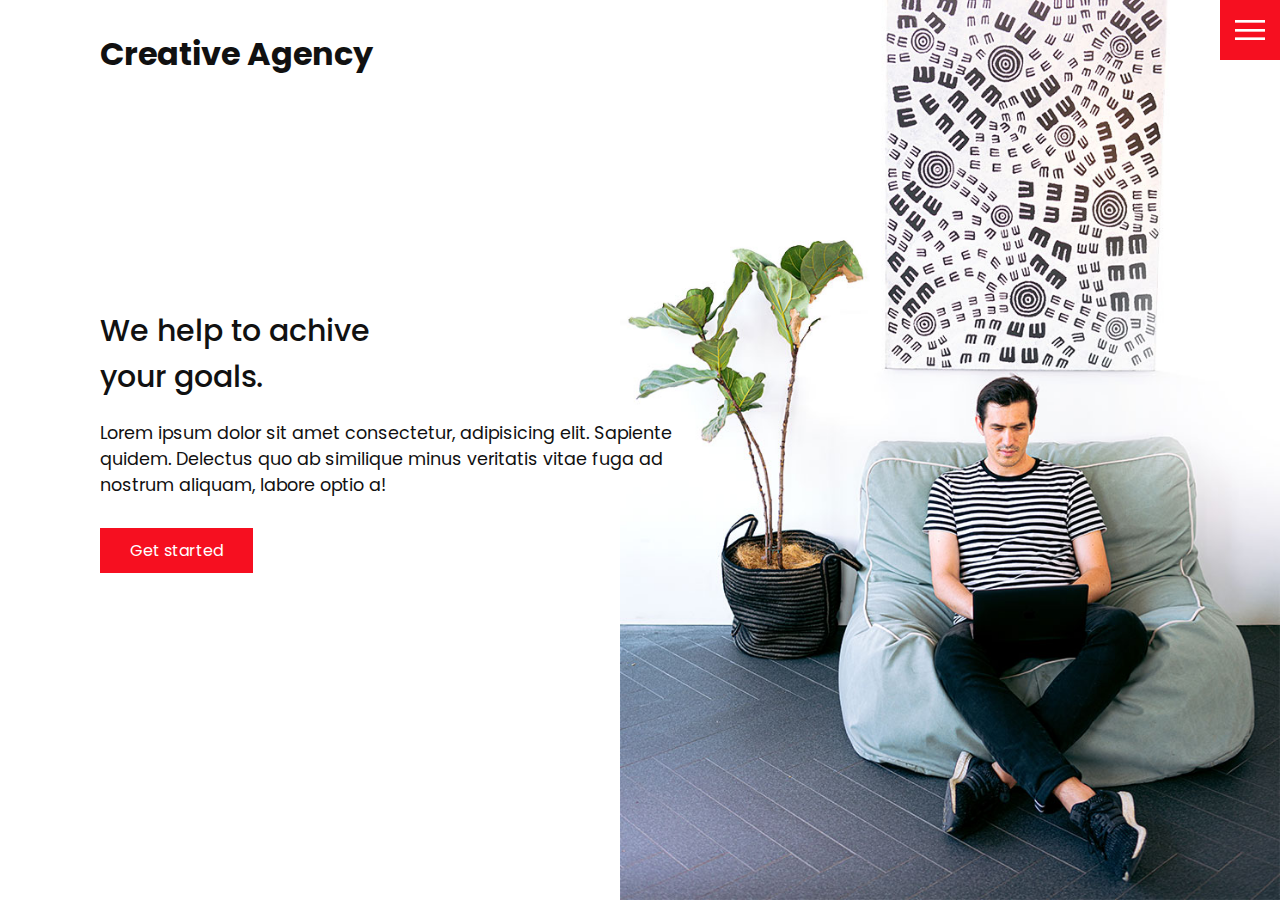
<file: Agency-website/index.html>
<!DOCTYPE html>
<html lang="en">
<head>
    <meta charset="UTF-8">
    <meta http-equiv="X-UA-Compatible" content="IE=edge">
    <meta name="viewport" content="width=device-width, initial-scale=1.0">
    <link rel="stylesheet" href="css/style.css">
    <title>Creative Agency</title>
</head>
<body>
    <header>
        <div class="logo">Creative Agency</div>
        <div class="toggle "></div>
        <div class="navigation ">
           <ul>
            <li><a href="index.html">Home</a></li>
            <li><a href="services.html">Services</a></li>
            <li><a href="work.html">Work</a></li>
            <li><a href="contact.html">Contact</a></li>
           </ul> 
           <div class="social-bar">
               <ul>
                   <li>
                       <a href="https://facebook.com">
                          <img src="images/facebook.png" target="_blank" alt="facebook">
                       </a>
                   </li>
                   <li>
                    <a href="https://twitter.com">
                       <img src="images/twitter.png" target="_blank" alt="facebook">
                    </a>
                </li>
                <li>
                    <a href="https://instagram.com">
                       <img src="images/instagram.png" target="_blank" alt="facebook">
                    </a>
                </li>
               </ul>
               <a href="mailto:you@email.com" class="email-icon">
                   <img src="images/email.png" alt="email">
               </a>
           </div>
        </div> 
    </header>
    <section class="home">
        <img src="images/home-img.jpg" class="home-img" alt="">
        <div class="home-content">
            <h1>We help to achive <br>your goals.</h1>
            <p>Lorem ipsum dolor sit amet consectetur, adipisicing elit. Sapiente quidem. Delectus quo ab similique minus veritatis vitae fuga ad nostrum aliquam, labore optio a!</p>
            <a href="contact.html" class="btn">Get started</a>
        </div>
    </section>
    <footer>
        
    </footer>
    <script src="js/script.js"></script>
</body>
</html>
</file>
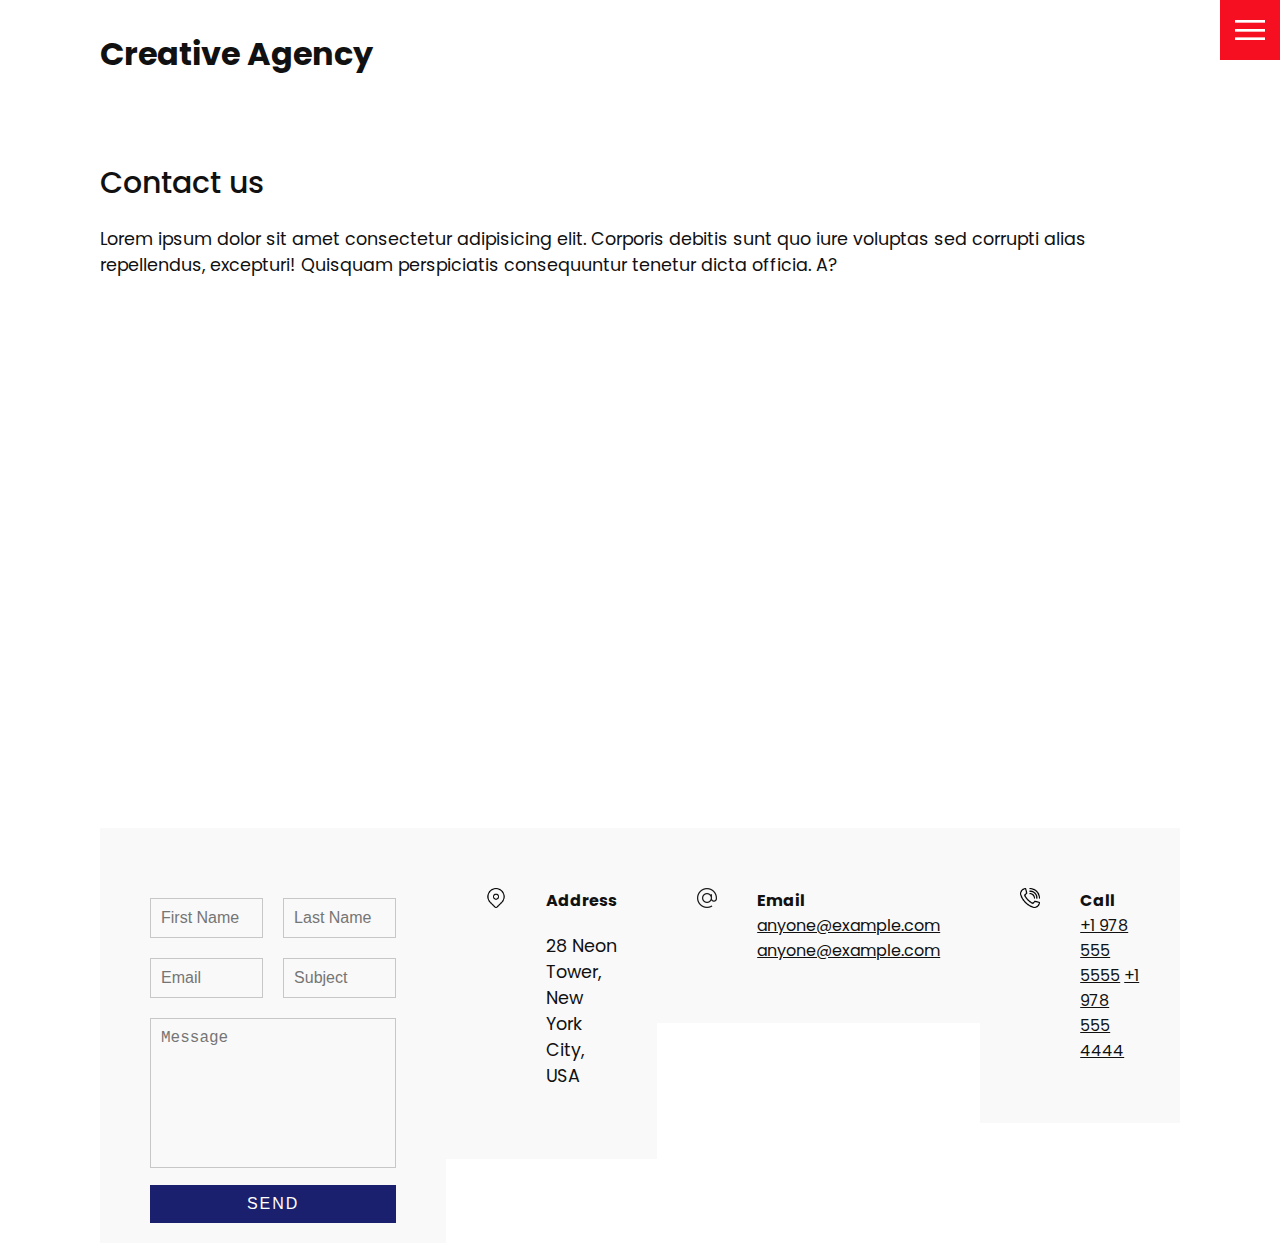
<file: Agency-website/contact.html>
<!DOCTYPE html>
<html lang="en">
<head>
    <meta charset="UTF-8">
    <meta http-equiv="X-UA-Compatible" content="IE=edge">
    <meta name="viewport" content="width=device-width, initial-scale=1.0">
    <link rel="stylesheet" href="css/style.css">
    <title>Creative Agency</title>
</head>
<body>
    <header>
        <div class="logo">Creative Agency</div>
        <div class="toggle "></div>
        <div class="navigation ">
           <ul>
            <li><a href="index.html">Home</a></li>
            <li><a href="services.html">Services</a></li>
            <li><a href="work.html">Work</a></li>
            <li><a href="contact.html">Contact</a></li>
           </ul> 
           <div class="social-bar">
               <ul>
                   <li>
                       <a href="https://facebook.com">
                          <img src="images/facebook.png" target="_blank" alt="facebook">
                       </a>
                   </li>
                   <li>
                    <a href="https://twitter.com">
                       <img src="images/twitter.png" target="_blank" alt="facebook">
                    </a>
                </li>
                <li>
                    <a href="https://instagram.com">
                       <img src="images/instagram.png" target="_blank" alt="facebook">
                    </a>
                </li>
               </ul>
               <a href="mailto:you@email.com" class="email-icon">
                   <img src="images/email.png" alt="email">
               </a>
           </div>
        </div> 
        
    </header>

    <section>
        <div class="title">
            <h1>Contact us</h1>
            <p>Lorem ipsum dolor sit amet consectetur adipisicing elit. Corporis debitis sunt quo iure voluptas sed corrupti alias repellendus, excepturi! Quisquam perspiciatis consequuntur tenetur dicta officia. A?</p>
        </div>
        <div class="contact">
            <div class="contact-form">
                <form>
                    <div class="row">
                        <div class="input50">
                            <input type="text" placeholder="First Name"/>
                        </div>
                        <div class="input50">
                            <input type="text" placeholder="Last Name"/>
                        </div>
                    </div>
                    <div class="row">
                        <div class="input50">
                            <input type="text" placeholder="Email"/>
                        </div>
                        <div class="input50">
                            <input type="text" placeholder="Subject"/>
                        </div>
                    </div>
                    <div class="row">
                        <div class="input100">
                            <textarea placeholder="Message "></textarea>
                        </div>
                    </div>
                    <div class="row">
                        <div class="input100">
                            <input type="submit" value="Send">
                        </div>
                    </div>
                </form>
            </div>

            <div class="contact-info">
                <div class="info-box">
                    <img src="images/address.png" class="contact-icon" alt="">
                    <div class="details">
                        <h4>Address</h4>
                        <p>28 Neon Tower, New York City, USA</p>
                    </div>
                </div>
            </div>
            <div class="contact-info">
                <div class="info-box">
                    <img src="images/email.png" class="contact-icon" alt="">
                    <div class="details">
                        <h4>Email</h4>
                        <a href="mailto:anyone@example.com">anyone@example.com</a>
                        <a href="mailto:anyone@example.com">anyone@example.com</a>
                    </div>
                </div>
            </div>
            <div class="contact-info">
                <div class="info-box">
                    <img src="images/call.png" class="contact-icon" alt="">
                    <div class="details">
                        <h4>Call</h4>
                        <a href="tel:+19785555555">+1 978 555 5555</a>
                        <a href="tel:+19784444444">+1 978 555 4444</a>
                    </div>
                </div>
            </div>
        </div>
    </section> 
    
    <script src="js/script.js"></script>

</body>
</file>
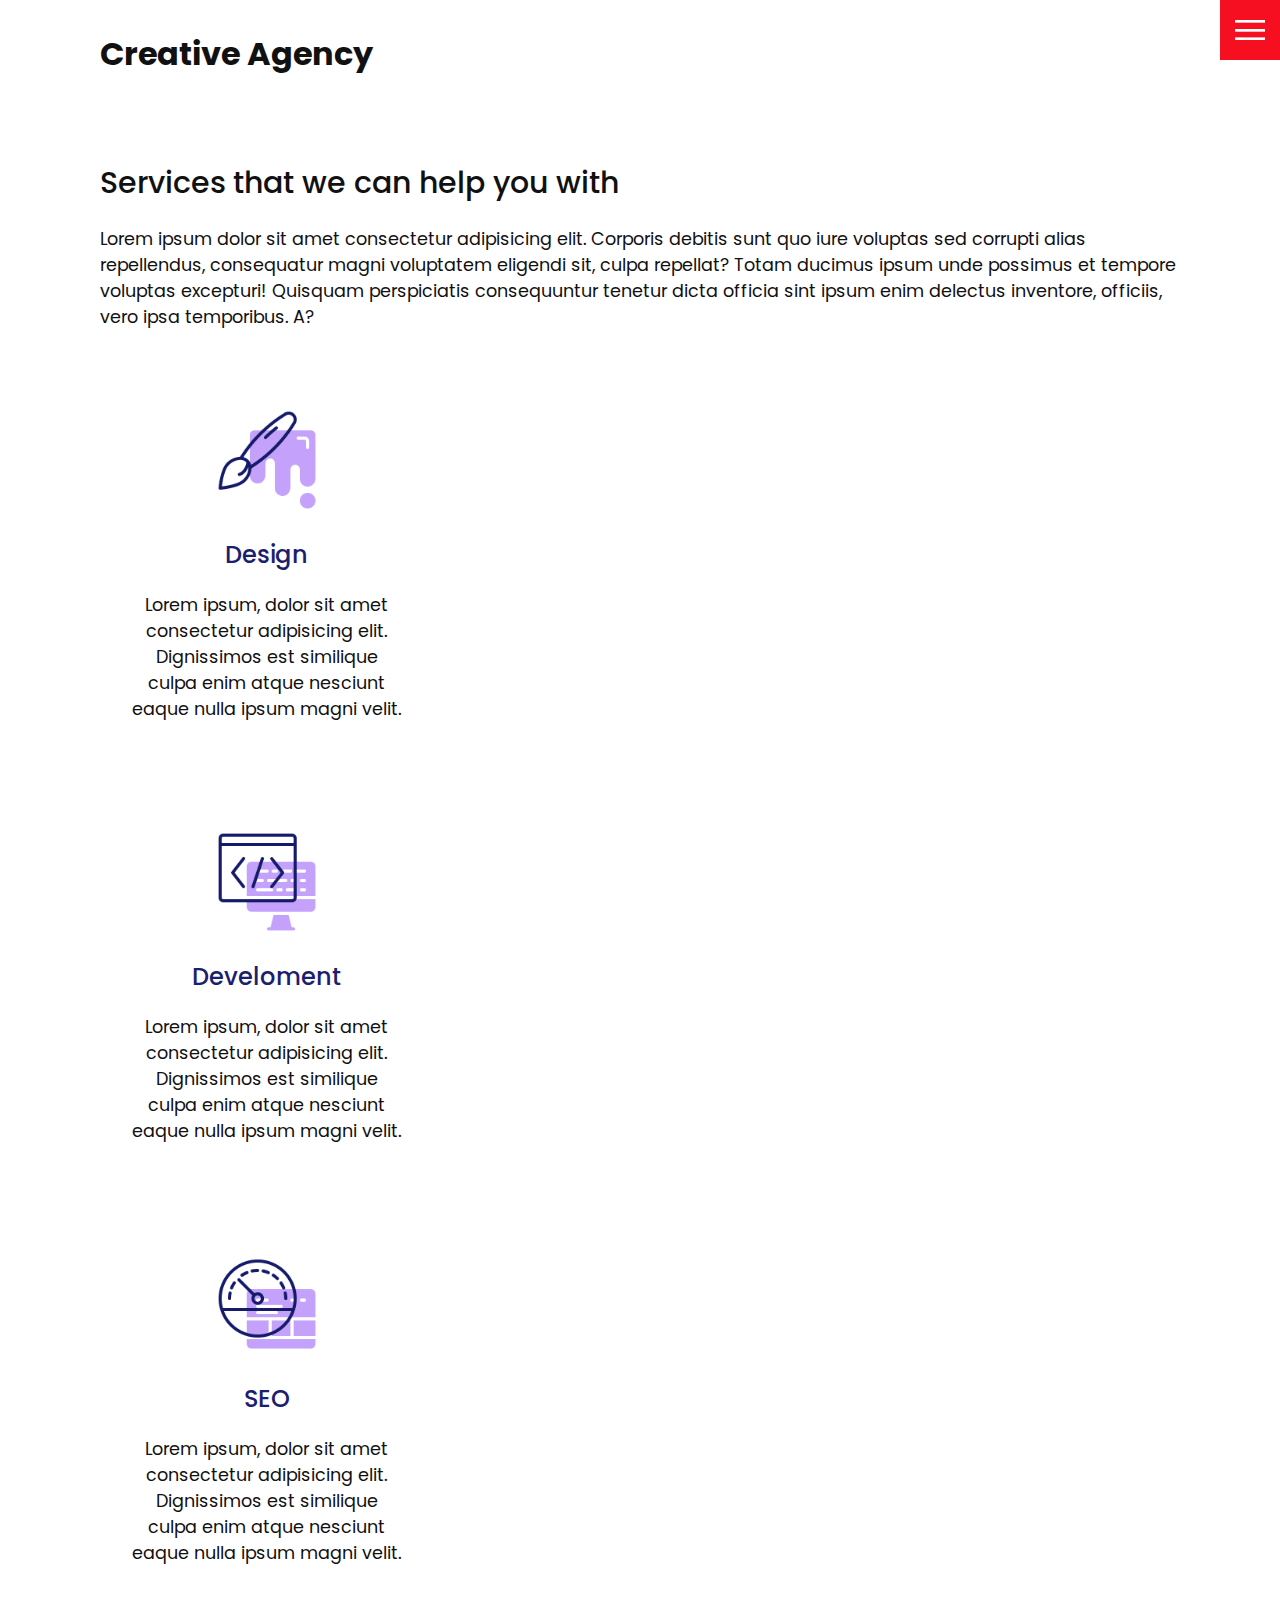
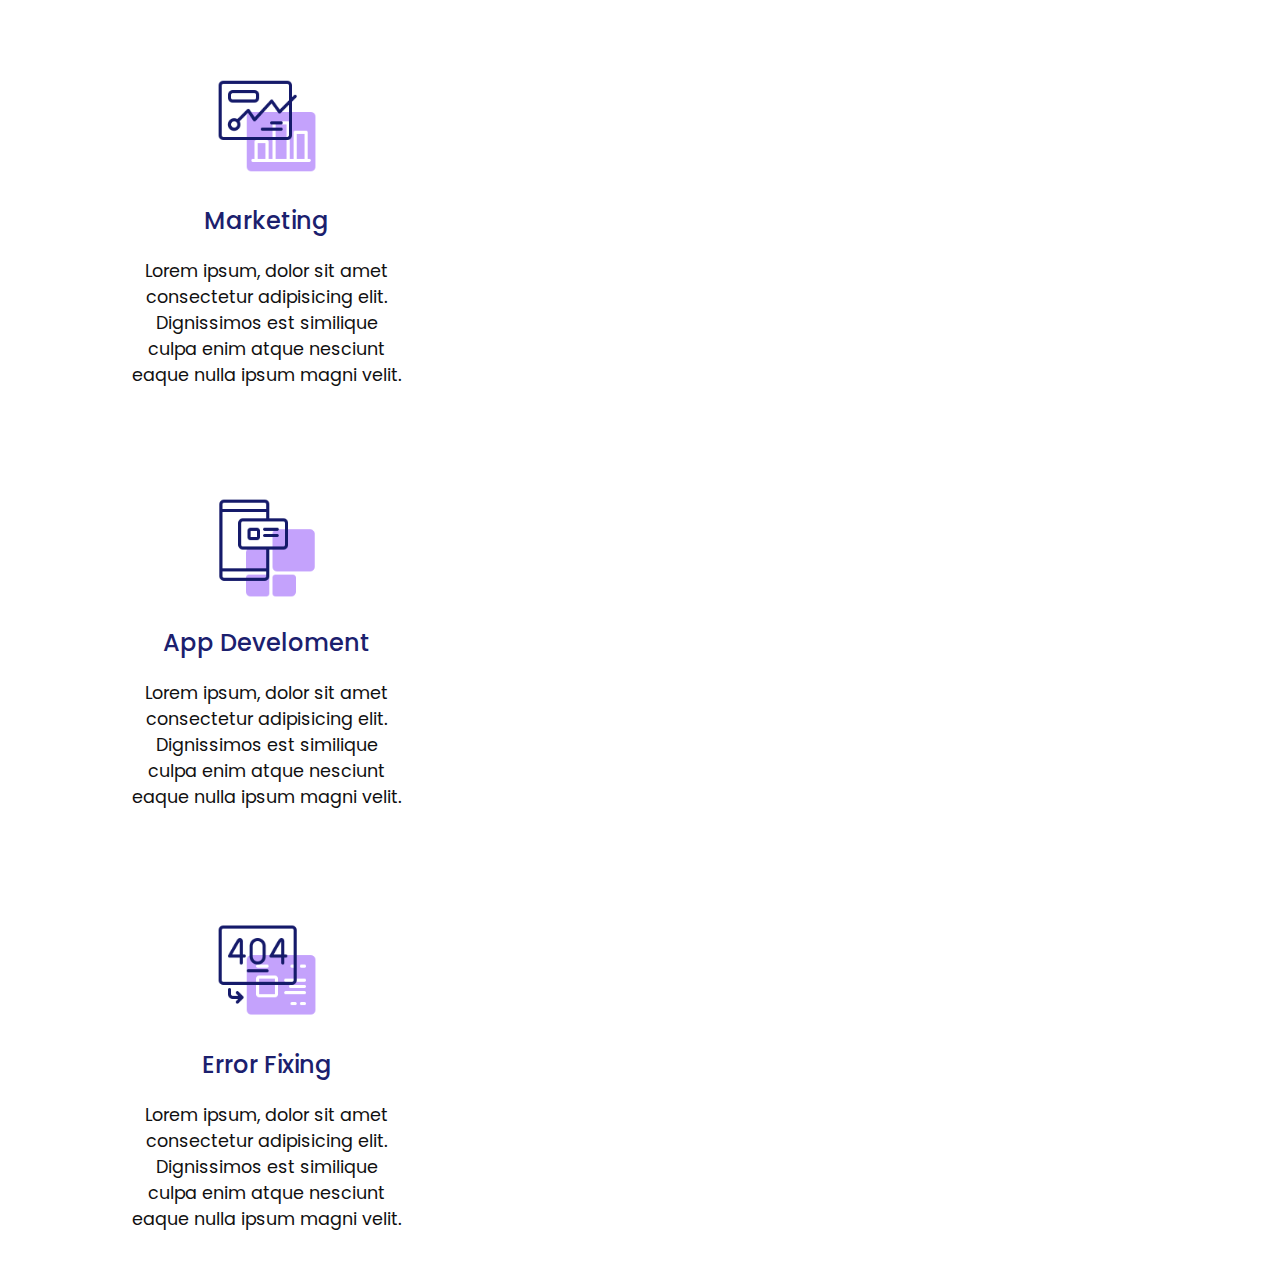
<file: Agency-website/services.html>
<!DOCTYPE html>
<html lang="en">
<head>
    <meta charset="UTF-8">
    <meta http-equiv="X-UA-Compatible" content="IE=edge">
    <meta name="viewport" content="width=device-width, initial-scale=1.0">
    <link rel="stylesheet" href="css/style.css">
    <title>Creative Agency</title>
</head>
<body>
    <header>
        <div class="logo">Creative Agency</div>
        <div class="toggle "></div>
        <div class="navigation ">
           <ul>
            <li><a href="index.html">Home</a></li>
            <li><a href="services.html">Services</a></li>
            <li><a href="work.html">Work</a></li>
            <li><a href="contact.html">Contact</a></li>
           </ul> 
           <div class="social-bar">
               <ul>
                   <li>
                       <a href="https://facebook.com">
                          <img src="images/facebook.png" target="_blank" alt="facebook">
                       </a>
                   </li>
                   <li>
                    <a href="https://twitter.com">
                       <img src="images/twitter.png" target="_blank" alt="facebook">
                    </a>
                </li>
                <li>
                    <a href="https://instagram.com">
                       <img src="images/instagram.png" target="_blank" alt="facebook">
                    </a>
                </li>
               </ul>
               <a href="mailto:you@email.com" class="email-icon">
                   <img src="images/email.png" alt="email">
               </a>
           </div>
        </div> 
    </header>
    
    <section>
        <div class="title">
            <h1>Services that we can help you with</h1>
            <p>Lorem ipsum dolor sit amet consectetur adipisicing elit. Corporis debitis sunt quo iure voluptas sed corrupti alias repellendus, consequatur magni voluptatem eligendi sit, culpa repellat? Totam ducimus ipsum unde possimus et tempore voluptas excepturi! Quisquam perspiciatis consequuntur tenetur dicta officia sint ipsum enim delectus inventore, officiis, vero ipsa temporibus. A?</p>
        </div>
        <div class="services">
            <div class="service">
                <div class="icon">
                    <img src="images/001.png" alt="">
                </div>
                <h2>Design</h2>
                <p>Lorem ipsum, dolor sit amet consectetur adipisicing elit. Dignissimos est similique culpa enim atque nesciunt eaque nulla ipsum magni velit.</p>
            </div>
        </div>
        <div class="services">
            <div class="service">
                <div class="icon">
                    <img src="images/002.png" alt="">
                </div>
                <h2>Develoment</h2>
                <p>Lorem ipsum, dolor sit amet consectetur adipisicing elit. Dignissimos est similique culpa enim atque nesciunt eaque nulla ipsum magni velit.</p>
            </div>
        </div>
        <div class="services">
            <div class="service">
                <div class="icon">
                    <img src="images/003.png" alt="">
                </div>
                <h2>SEO</h2>
                <p>Lorem ipsum, dolor sit amet consectetur adipisicing elit. Dignissimos est similique culpa enim atque nesciunt eaque nulla ipsum magni velit.</p>
            </div>
        </div>
        <div class="services">
            <div class="service">
                <div class="icon">
                    <img src="images/004.png" alt="">
                </div>
                <h2>Marketing</h2>
                <p>Lorem ipsum, dolor sit amet consectetur adipisicing elit. Dignissimos est similique culpa enim atque nesciunt eaque nulla ipsum magni velit.</p>
            </div>
        </div>
        <div class="services">
            <div class="service">
                <div class="icon">
                    <img src="images/005.png" alt="">
                </div>
                <h2>App Develoment</h2>
                <p>Lorem ipsum, dolor sit amet consectetur adipisicing elit. Dignissimos est similique culpa enim atque nesciunt eaque nulla ipsum magni velit.</p>
            </div>
        </div>
        <div class="services">
            <div class="service">
                <div class="icon">
                    <img src="images/006.png" alt="">
                </div>
                <h2>Error Fixing</h2>
                <p>Lorem ipsum, dolor sit amet consectetur adipisicing elit. Dignissimos est similique culpa enim atque nesciunt eaque nulla ipsum magni velit.</p>
            </div>
        </div>
    </section>
    <footer>
        
    </footer>
    
    <script src="js/script.js"></script>
</body>
</file>
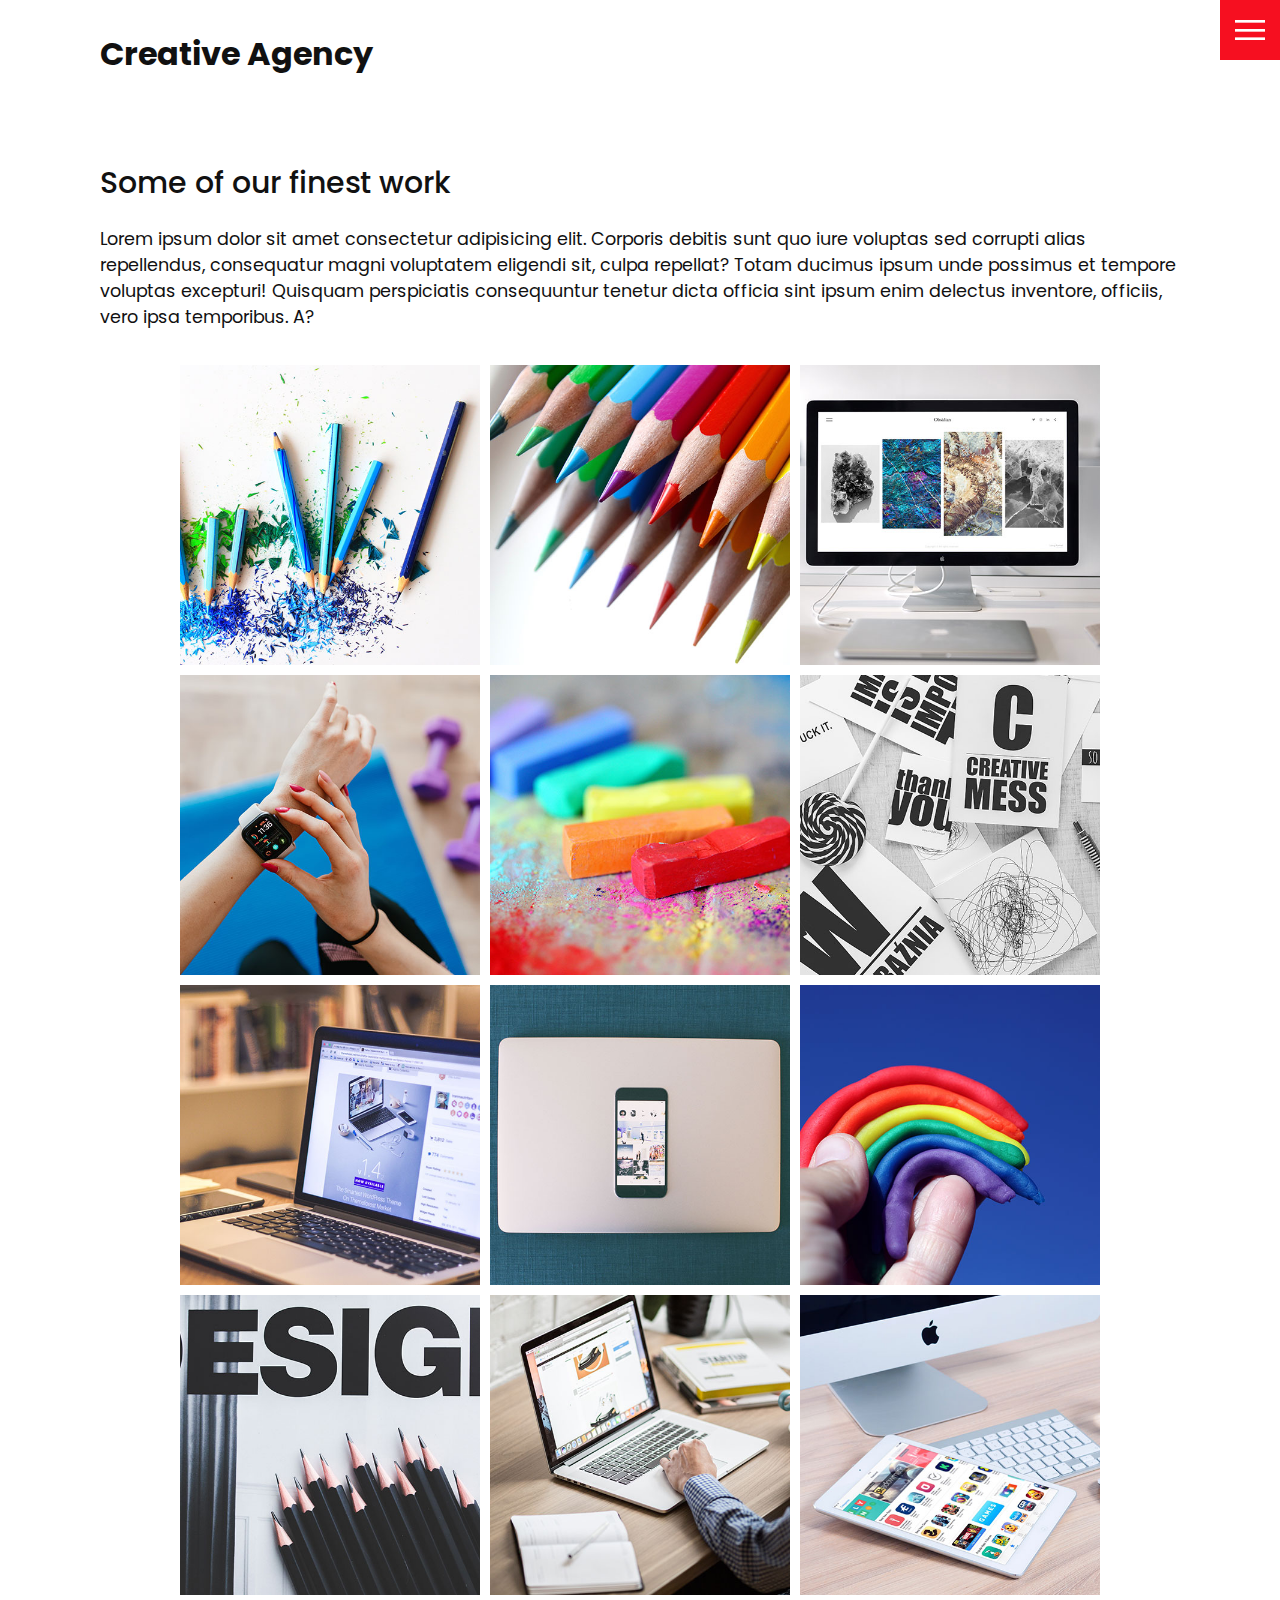
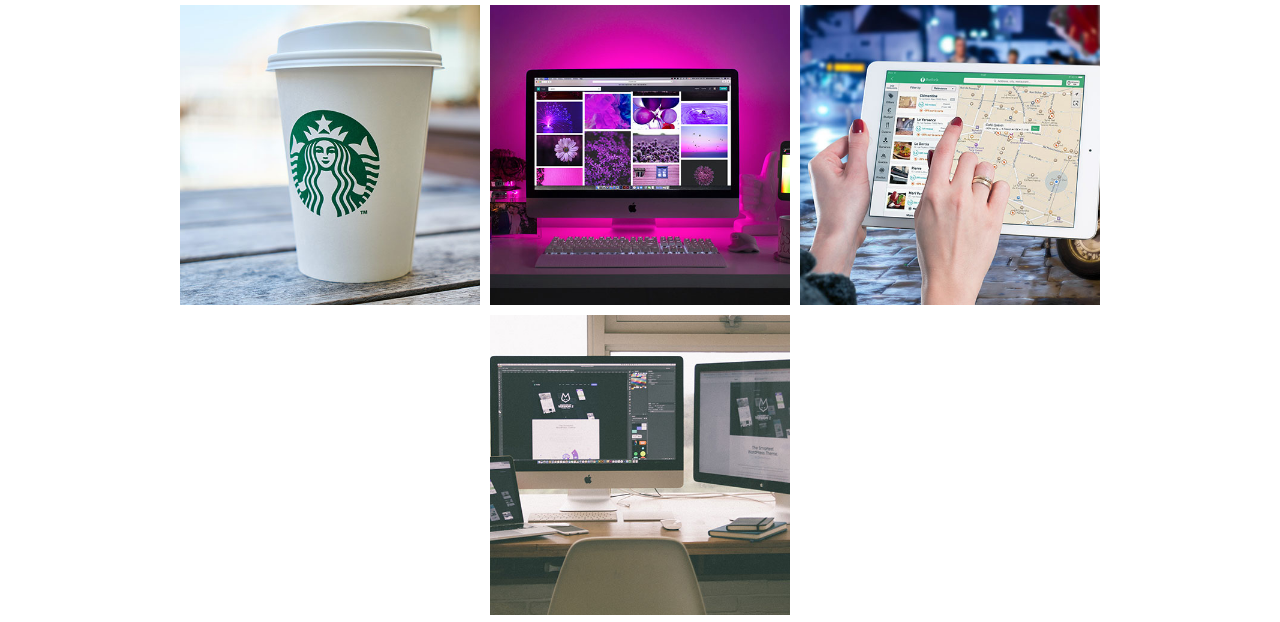
<file: Agency-website/work.html>
<!DOCTYPE html>
<html lang="en">
<head>
    <meta charset="UTF-8">
    <meta http-equiv="X-UA-Compatible" content="IE=edge">
    <meta name="viewport" content="width=device-width, initial-scale=1.0">
    <link rel="stylesheet" href="css/style.css">
    <title>Creative Agency</title>
</head>
<body>
    <header>
        <div class="logo">Creative Agency</div>
        <div class="toggle "></div>
        <div class="navigation ">
           <ul>
            <li><a href="index.html">Home</a></li>
            <li><a href="services.html">Services</a></li>
            <li><a href="work.html">Work</a></li>
            <li><a href="contact.html">Contact</a></li>
           </ul> 
           <div class="social-bar">
               <ul>
                   <li>
                       <a href="https://facebook.com">
                          <img src="images/facebook.png" target="_blank" alt="facebook">
                       </a>
                   </li>
                   <li>
                    <a href="https://twitter.com">
                       <img src="images/twitter.png" target="_blank" alt="facebook">
                    </a>
                </li>
                <li>
                    <a href="https://instagram.com">
                       <img src="images/instagram.png" target="_blank" alt="facebook">
                    </a>
                </li>
               </ul>
               <a href="mailto:you@email.com" class="email-icon">
                   <img src="images/email.png" alt="email">
               </a>
           </div>
        </div> 
        
    </header>

    <section>
        <div class="title">
            <h1>Some of our finest work</h1>
            <p>Lorem ipsum dolor sit amet consectetur adipisicing elit. Corporis debitis sunt quo iure voluptas sed corrupti alias repellendus, consequatur magni voluptatem eligendi sit, culpa repellat? Totam ducimus ipsum unde possimus et tempore voluptas excepturi! Quisquam perspiciatis consequuntur tenetur dicta officia sint ipsum enim delectus inventore, officiis, vero ipsa temporibus. A?</p>
        </div>
        <div class="portafolio">
            <div class="item">
                <img src="images/portfolio-item1.jpg" alt="">
                <div class="action">
                    <a href="#">Launch</a>
                </div>
            </div>
            <div class="item">
                <img src="images/portfolio-item2.jpg" alt="">
                <div class="action">
                    <a href="#">Launch</a>
                </div>
            </div>
            <div class="item">
                <img src="images/portfolio-item3.jpg" alt="">
                <div class="action">
                    <a href="#">Launch</a>
                </div>
            </div>
            <div class="item">
                <img src="images/portfolio-item4.jpg" alt="">
                <div class="action">
                    <a href="#">Launch</a>
                </div>
            </div>
            <div class="item">
                <img src="images/portfolio-item5.jpg" alt="">
                <div class="action">
                    <a href="#">Launch</a>
                </div>
            </div>
            <div class="item">
                <img src="images/portfolio-item6.jpg" alt="">
                <div class="action">
                    <a href="#">Launch</a>
                </div>
            </div>
            <div class="item">
                <img src="images/portfolio-item7.jpg" alt="">
                <div class="action">
                    <a href="#">Launch</a>
                </div>
            </div>
            <div class="item">
                <img src="images/portfolio-item8.jpg" alt="">
                <div class="action">
                    <a href="#">Launch</a>
                </div>
            </div>
            <div class="item">
                <img src="images/portfolio-item9.jpg" alt="">
                <div class="action">
                    <a href="#">Launch</a>
                </div>
            </div>
            <div class="item">
                <img src="images/portfolio-item10.jpg" alt="">
                <div class="action">
                    <a href="#">Launch</a>
                </div>
            </div>
            <div class="item">
                <img src="images/portfolio-item11.jpg" alt="">
                <div class="action">
                    <a href="#">Launch</a>
                </div>
            </div>
            <div class="item">
                <img src="images/portfolio-item12.jpg" alt="">
                <div class="action">
                    <a href="#">Launch</a>
                </div>
            </div>
            <div class="item">
                <img src="images/portfolio-item13.jpg" alt="">
                <div class="action">
                    <a href="#">Launch</a>
                </div>
            </div>
            <div class="item">
                <img src="images/portfolio-item14.jpg" alt="">
                <div class="action">
                    <a href="#">Launch</a>
                </div>
            </div>
            <div class="item">
                <img src="images/portfolio-item15.jpg" alt="">
                <div class="action">
                    <a href="#">Launch</a>
                </div>
            </div>
            <div class="item">
                <img src="images/portfolio-item16.jpg" alt="">
                <div class="action">
                    <a href="#">Launch</a>
                </div>
            </div>
        </div>
    </section>    

    <script src="js/script.js"></script>
</body>
</file>
<file: Agency-website/css/style.css>
@import url("https://fonts.googleapis.com/css?family=Poppins:200,300,400,500,600,700,800,900&display=swap");

:root {
  --primary-color: #f60f20;
  --secondary-color: #1b206e;
}

/* BASE STYLES */
* {
  box-sizing: border-box;
  margin: 0;
  padding: 0;
}

html,
body {
  font-family: "Poppins", sans-serif;
  color: #111;
}

h1 {
  font-size: 30px;
  font-weight: 500;
}

p {
  margin: 20px 0 10px 0;
  font-size: 1.1rem;
}

section {
  display: flex;
  flex-direction: column;
  height: 100vh;
  align-items: center;
  padding: 100px;
  margin-top: 60px;
}

section.home {
  flex-direction: row;
  margin-top: 0;
}

/* BUTTON */
.btn {
  display: inline-block;
  background: var(--primary-color);
  color: #fff;
  text-decoration: none;
  padding: 10px 30px;
  margin: 20px 0;
  border: 0;
}

.btn:hover {
  transform: scale(0.98);
}

.logo {
  position: absolute;
  top: 30px;
  left: 100px;
  font-size: 2rem;
  font-weight: 700;
  z-index: 20;
}

/* TOGGLE */
.toggle {
  position: fixed;
  top: 0;
  right: 0;
  width: 60px;
  height: 60px;
  background: var(--primary-color) url(../images/menu.png);
  background-size: 30px;
  background-position: center;
  background-repeat: no-repeat;
  z-index: 20;
  cursor: pointer;
}

.toggle.active {
  background: var(--primary-color) url(../images/close.png);
  background-size: 25px;
  background-position: center;
  background-repeat: no-repeat;
}

/* NAVIGATION */
.navigation {
  position: fixed;
  top: 0;
  left: 100%;
  width: 100%;
  height: 100%;
  background-color: #fff;
  z-index: 15;
  display: flex;
  justify-content: center;
  align-items: center;
}

.navigation.active {
  left: 0;
}

.navigation ul {
  position: relative;
}

.navigation ul li {
  position: relative;
  list-style: none;
  text-align: center;
}

.navigation ul li a {
  font-size: 2.2rem;
  color: #111;
  text-decoration: none;
  font-weight: 300;
}

.navigation ul li a:hover {
  color: var(--primary-color);
}

.navigation .social-bar {
  position: absolute;
  top: 0;
  left: 0;
  width: 60px;
  height: 100%;
  display: flex;
  justify-content: center;
  align-items: center;
}

.navigation .social-bar a {
  display: inline-block;
  transform: scale(0.5);
}

.navigation .email-icon {
  position: absolute;
  bottom: 20px;
  transform: scale(0.5);
}
/* HOMEPAGE */
.home-content {
  position: relative;
  z-index: 10;
  max-width: 600px;
}

.home-img {
  position: absolute;
  bottom: 0;
  right: 0;
  height: 110%;
}

/* SERVICES PAGE */
.services {
  margin-top: 40px;
  display: grid;
  grid-template-columns: repeat(3, 1fr);
  gap: 40px;
  text-align: center;
}

.services .service {
  padding: 30px;
}

.services .service:hover {
  box-shadow: 0 10px 30px rgba(0, 0, 0, 0.1);
}

.services .service h2 {
  font-size: 24px;
  font-weight: 500;
  margin-top: 20px;
  color: var(--secondary-color);
}

.services .service .icon img {
  max-width: 100px;
}

/* WORK PAGE */
.portafolio {
  display: flex;
  flex-wrap: wrap;
  justify-content: center;
  margin-top: 20px;
}

.portafolio .item {
  position: relative;
  width: 300px;
  height: 300px;
  margin: 5px;
}

.portafolio .item img {
  width: 100%;
  height: 100%;
}

.portafolio .item .action {
  position: absolute;
  top: 0;
  left: 0;
  width: 100%;
  height: 100%;
  background: rgba(0, 0, 0, 0.8);
  display: flex;
  justify-content: center;
  align-items: center;
  opacity: 0;
  transition: 0.5s;
}

.portafolio .item:hover .action {
  opacity: 1;
}

.portafolio .item .action a {
  display: inline-block;
  color: #fff;
  text-decoration: none;
  border: 1px solid #fff;
  padding: 5px 15px;
}

/* CONTACT */
.contact {
  position: relative;
  width: 100%;
  margin-top: 50%;
  display: flex;
  justify-content: space-between;
  align-items: flex-start;
}

.contact-form {
  position: relative;
  background: #f9f9f9;
  width: calc(100% - 400px);
  padding: 60px 40px 20px;
}

.contact-form form {
  width: 100%;
}

.contact-form .row {
  width: 100%;
  display: flex;
}

.contact-form .input50 {
  width: 50%;
  margin: 0 10px;
}

.contact-form .input100 {
  width: 100%;
  margin: 0 10px;
}

.contact-form .row input,
.contact-form .row textarea {
  position: relative;
  border: 1px solid rgba(0, 0, 0, 0.2);
  color: #111;
  background: transparent;
  width: 100%;
  padding: 10px;
  outline: none;
  font-size: 16px;
  font-weight: 300;
  margin: 10px 0;
  resize: none;
}

.contact-form .row textarea {
  height: 150px;
}

.contact-form .row input[type="submit"] {
  background-color: var(--secondary-color);
  color: #fff;
  margin: 0;
  text-transform: uppercase;
  letter-spacing: 2px;
  font-weight: 300;
  border: 0;
  cursor: pointer;
}

.contact-info {
  width: 350px;
  background: #f9f9f9;
  padding: 60px 40px 20px;
}

.contact-info .info-box {
  display: flex;
  align-items: flex-start;
  margin-bottom: 40px;
}

.contact-info .info-box .contact-icon {
  width: 20px;
  margin-right: 40px;
}

.contac-info .info-box .details h4 {
  color: var(--secondary-color);
}

.contact-info .info-box .details p,
.contact-info .info-box .details a {
  color: #111;
}

@media (max-width: 1068px) {
  .home-img {
    display: none;
  }

  .logo {
    top: 10px;
    border-left-style: 40px;
    font-size: 1.5rem;
  }

  section {
    padding: 100px 40px;
  }

  .navigation ul li a {
    font-size: 2rem;
  }

  .services {
    grid-template-columns: repeat(2, 1fr);
  }

  .contact {
    flex-direction: column;
  }

  .contact-form {
    width: 100%;
    padding: 30px 30px 20px;
  }
  .contact-form .row {
    flex-direction: column;
  }

  .contact-form .input50,
  .contact-form .input100 {
    width: 100%;
    margin: 0;
  }

  .contact-info {
    width: 100%;
    margin-top: 20px;
    padding: 30px 30px 20px;
  }
}

@media (max-width: 768px) {
  .services {
    grid-template-columns: 1fr;
  }

  .services .service {
    box-shadow: 0 10px 30px rgba(0, 0, 0, 0.1);
  }
}
</file>
